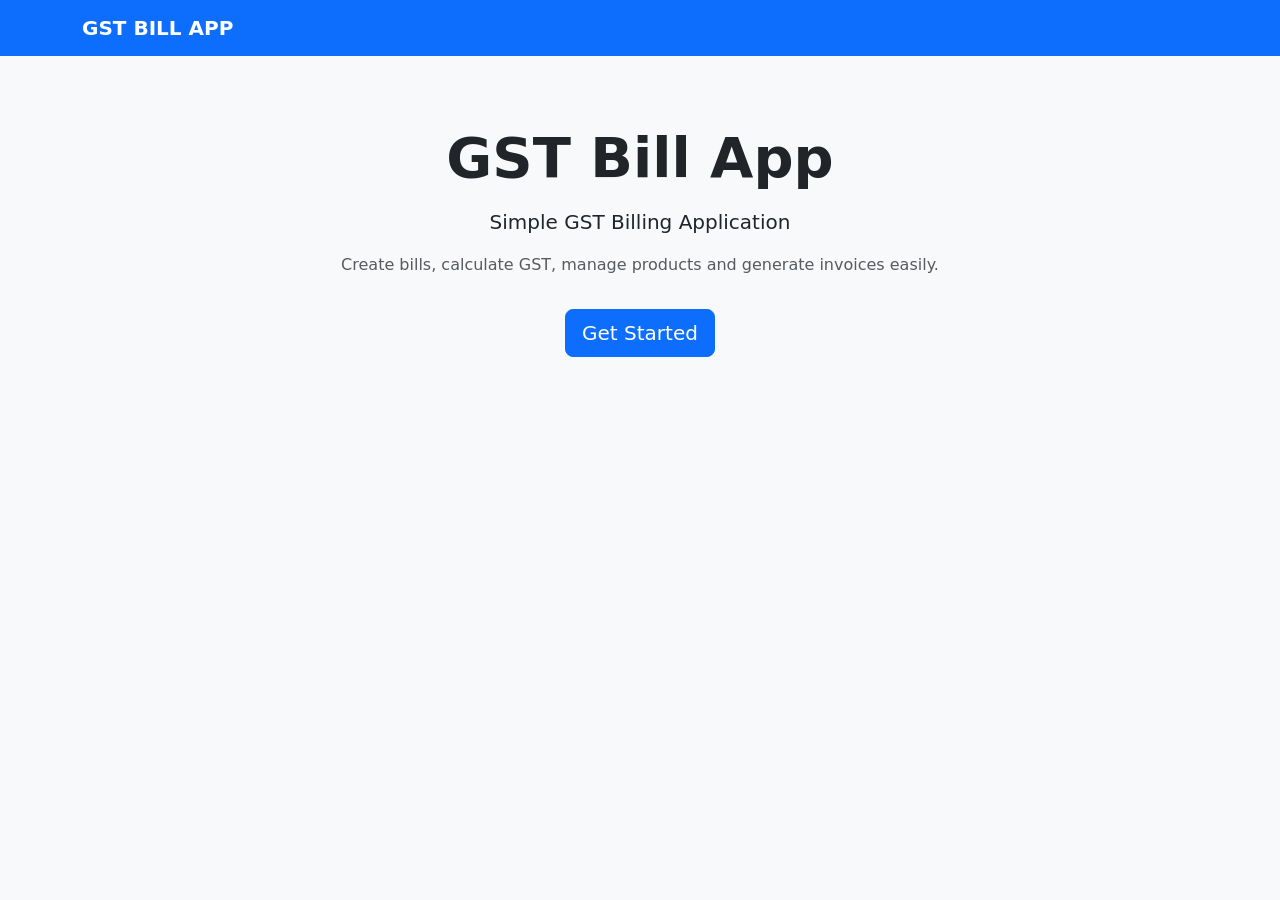
<file: index.html>
<!DOCTYPE html>
<html lang="en">
<head>

    <meta charset="UTF-8">

    <meta name="viewport" content="width=device-width, initial-scale=1.0">

    <title>GST Bill App</title>

    <!-- Bootstrap 5 -->
    <link
        href="https://cdn.jsdelivr.net/npm/bootstrap@5.3.3/dist/css/bootstrap.min.css"
        rel="stylesheet">

    <!-- Custom CSS -->
    <link rel="stylesheet" href="css/style.css">

</head>

<body>

    <!-- Navigation -->
    <nav class="navbar navbar-dark bg-primary">
        <div class="container">

            <a class="navbar-brand fw-bold" href="index.html">
                GST BILL APP
            </a>

        </div>
    </nav>


    <!-- Welcome Section -->
    <main class="container">

        <div class="row justify-content-center text-center">

            <div class="col-md-8">

                <div class="mt-5">

                    <h1 class="display-4 fw-bold">
                        GST Bill App
                    </h1>

                    <p class="lead mt-3">
                        Simple GST Billing Application
                    </p>

                    <p class="text-muted">
                        Create bills, calculate GST,
                        manage products and generate invoices easily.
                    </p>

                    <a href="customer-details.html"
                       class="btn btn-primary btn-lg mt-3">
                        Get Started
                    </a>

                </div>

            </div>

        </div>

    </main>

</body>

</html>
</file>
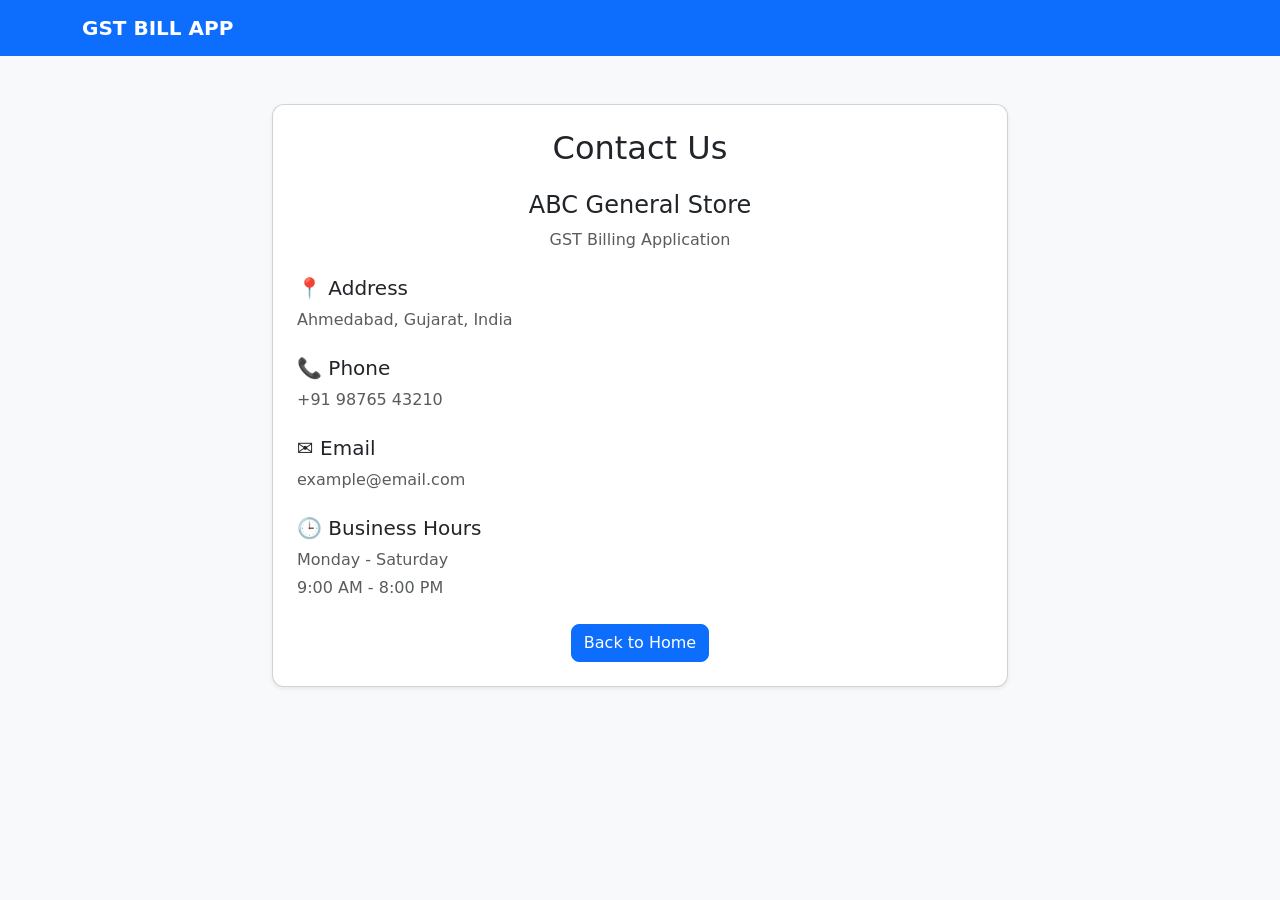
<file: contact.html>
<!DOCTYPE html>
<html lang="en">

<head>

    <meta charset="UTF-8">

    <meta name="viewport" content="width=device-width, initial-scale=1.0">

    <title>Contact Us - GST Bill App</title>

    <!-- Bootstrap 5 -->
    <link
        href="https://cdn.jsdelivr.net/npm/bootstrap@5.3.3/dist/css/bootstrap.min.css"
        rel="stylesheet">
<link rel="stylesheet" href="css/style.css">
</head>

<body>


    <!-- Navigation -->
    <nav class="navbar navbar-dark bg-primary">

        <div class="container">

            <a class="navbar-brand fw-bold"
               href="index.html">

                GST BILL APP

            </a>

        </div>

    </nav>


    <!-- Contact Section -->
    <div class="container mt-5">

        <div class="row justify-content-center">

            <div class="col-md-8">

                <div class="card shadow-sm">

                    <div class="card-body p-4">

                        <h2 class="text-center mb-4">
                            Contact Us
                        </h2>


                        <div class="text-center mb-4">

                            <h4>
                                ABC General Store
                            </h4>

                            <p class="text-muted">
                                GST Billing Application
                            </p>

                        </div>


                        <!-- Address -->
                        <div class="mb-4">

                            <h5>
                                📍 Address
                            </h5>

                            <p class="text-muted">
                                Ahmedabad, Gujarat, India
                            </p>

                        </div>


                        <!-- Phone -->
                        <div class="mb-4">

                            <h5>
                                📞 Phone
                            </h5>

                            <p class="text-muted">
                                +91 98765 43210
                            </p>

                        </div>


                        <!-- Email -->
                        <div class="mb-4">

                            <h5>
                                ✉️ Email
                            </h5>

                            <p class="text-muted">
                                example@email.com
                            </p>

                        </div>


                        <!-- Business Hours -->
                        <div class="mb-4">

                            <h5>
                                🕒 Business Hours
                            </h5>

                            <p class="text-muted mb-1">
                                Monday - Saturday
                            </p>

                            <p class="text-muted">
                                9:00 AM - 8:00 PM
                            </p>

                        </div>


                        <!-- Back Button -->
                        <div class="text-center mt-4">

                            <a href="index.html"
                               class="btn btn-primary">

                                Back to Home

                            </a>

                        </div>

                    </div>

                </div>

            </div>

        </div>

    </div>


</body>

</html>
</file>
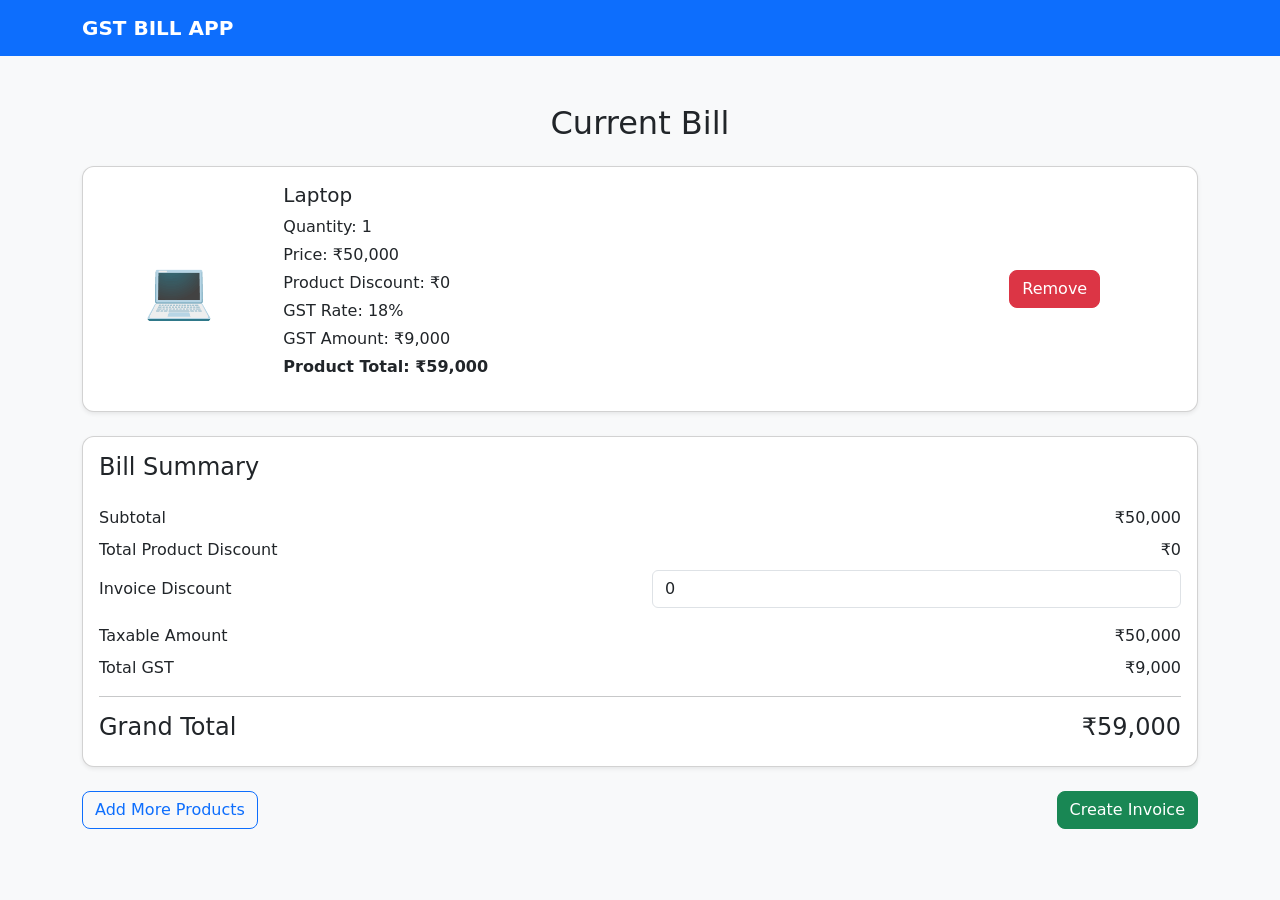
<file: current-bill.html>
<!DOCTYPE html>
<html lang="en">

<head>

    <meta charset="UTF-8">

    <meta name="viewport" content="width=device-width, initial-scale=1.0">

    <title>Current Bill - GST Bill App</title>

    <!-- Bootstrap 5 -->
    <link
        href="https://cdn.jsdelivr.net/npm/bootstrap@5.3.3/dist/css/bootstrap.min.css"
        rel="stylesheet">
<link rel="stylesheet" href="css/style.css">
</head>

<body>

    <!-- Navigation -->
    <nav class="navbar navbar-dark bg-primary">

        <div class="container">

            <a class="navbar-brand fw-bold" href="index.html">
                GST BILL APP
            </a>

        </div>

    </nav>


    <!-- Current Bill -->
    <div class="container mt-5">

        <h2 class="text-center mb-4">
            Current Bill
        </h2>


        <!-- Bill Item -->
        <div class="card shadow-sm mb-4">

            <div class="card-body">

                <div class="row align-items-center">


                    <!-- Product Image -->
                    <div class="col-md-2 text-center">

                        <div class="display-4">
                            💻
                        </div>

                    </div>


                    <!-- Product Details -->
                    <div class="col-md-7">

                        <h5>
                            Laptop
                        </h5>

                        <p class="mb-1">
                            Quantity: 1
                        </p>

                        <p class="mb-1">
                            Price: ₹50,000
                        </p>

                        <p class="mb-1">
                            Product Discount: ₹0
                        </p>

                        <p class="mb-1">
                            GST Rate: 18%
                        </p>

                        <p class="mb-1">
                            GST Amount: ₹9,000
                        </p>

                        <p class="fw-bold">
                            Product Total: ₹59,000
                        </p>

                    </div>


                    <!-- Remove -->
                    <div class="col-md-3 text-center">

                        <button class="btn btn-danger">
                            Remove
                        </button>

                    </div>

                </div>

            </div>

        </div>


        <!-- Bill Summary -->
        <div class="card shadow-sm">

            <div class="card-body">

                <h4 class="mb-4">
                    Bill Summary
                </h4>


                <div class="row mb-2">

                    <div class="col-6">
                        Subtotal
                    </div>

                    <div class="col-6 text-end">
                        ₹50,000
                    </div>

                </div>


                <div class="row mb-2">

                    <div class="col-6">
                        Total Product Discount
                    </div>

                    <div class="col-6 text-end">
                        ₹0
                    </div>

                </div>


                <!-- Invoice Discount -->
                <div class="row align-items-center mb-3">

                    <div class="col-md-6">
                        Invoice Discount
                    </div>

                    <div class="col-md-6">

                        <input type="number"
                               class="form-control"
                               value="0"
                               min="0">

                    </div>

                </div>


                <div class="row mb-2">

                    <div class="col-6">
                        Taxable Amount
                    </div>

                    <div class="col-6 text-end">
                        ₹50,000
                    </div>

                </div>


                <div class="row mb-2">

                    <div class="col-6">
                        Total GST
                    </div>

                    <div class="col-6 text-end">
                        ₹9,000
                    </div>

                </div>


                <hr>


                <div class="row">

                    <div class="col-6">

                        <h4>
                            Grand Total
                        </h4>

                    </div>

                    <div class="col-6 text-end">

                        <h4>
                            ₹59,000
                        </h4>

                    </div>

                </div>

            </div>

        </div>


        <!-- Buttons -->
        <div class="d-flex justify-content-between mt-4 mb-5">

            <a href="categories.html"
               class="btn btn-outline-primary">

                Add More Products

            </a>


            <a href="invoice.html"
               class="btn btn-success">

                Create Invoice

            </a>

        </div>

    </div>

</body>

</html>
</file>
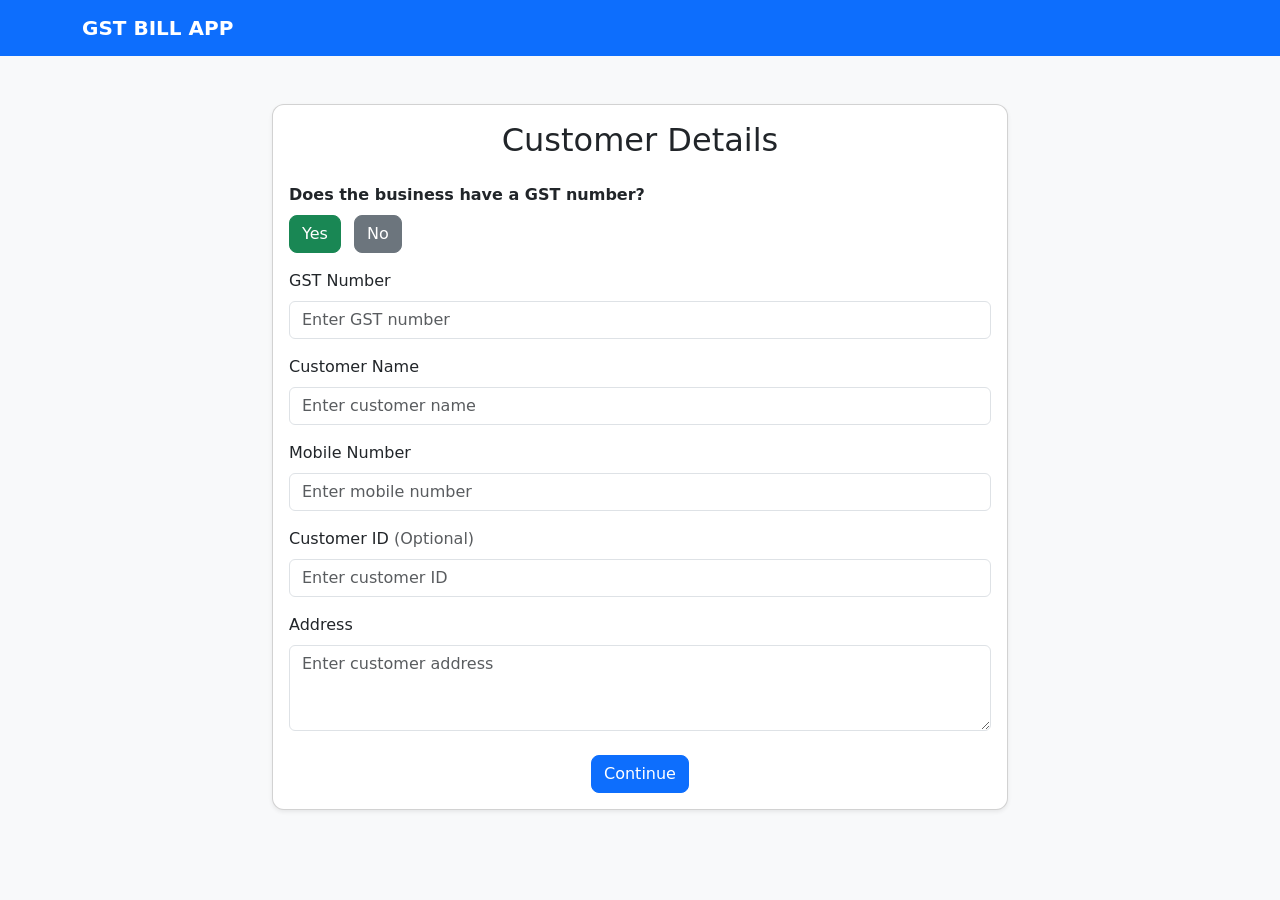
<file: customer-details.html>
<!DOCTYPE html>
<html lang="en">

<head>

    <meta charset="UTF-8">

    <meta name="viewport" content="width=device-width, initial-scale=1.0">

    <title>Customer Details - GST Bill App</title>

    <!-- Bootstrap 5 -->
    <link
        href="https://cdn.jsdelivr.net/npm/bootstrap@5.3.3/dist/css/bootstrap.min.css"
        rel="stylesheet">
<link rel="stylesheet" href="css/style.css">
</head>

<body>

    <!-- Navigation -->
    <nav class="navbar navbar-dark bg-primary">

        <div class="container">

            <a class="navbar-brand fw-bold" href="index.html">
                GST BILL APP
            </a>

        </div>

    </nav>


    <!-- Customer Details -->
    <div class="container mt-5">

        <div class="row justify-content-center">

            <div class="col-md-8">

                <div class="card shadow-sm">

                    <div class="card-body">

                        <h2 class="text-center mb-4">
                            Customer Details
                        </h2>


                        <!-- GST Question -->
                        <div class="mb-3">

                            <label class="form-label fw-bold">
                                Does the business have a GST number?
                            </label>

                            <div>

                                <button type="button"
                                        class="btn btn-success me-2">
                                    Yes
                                </button>

                                <button type="button"
                                        class="btn btn-secondary">
                                    No
                                </button>

                            </div>

                        </div>


                        <!-- GST Number -->
                        <div class="mb-3">

                            <label for="gstNumber"
                                   class="form-label">
                                GST Number
                            </label>

                            <input type="text"
                                   class="form-control"
                                   id="gstNumber"
                                   placeholder="Enter GST number">

                        </div>


                        <!-- Customer Name -->
                        <div class="mb-3">

                            <label for="customerName"
                                   class="form-label">
                                Customer Name
                            </label>

                            <input type="text"
                                   class="form-control"
                                   id="customerName"
                                   placeholder="Enter customer name">

                        </div>


                        <!-- Mobile -->
                        <div class="mb-3">

                            <label for="mobile"
                                   class="form-label">
                                Mobile Number
                            </label>

                            <input type="tel"
                                   class="form-control"
                                   id="mobile"
                                   placeholder="Enter mobile number">

                        </div>


                        <!-- Customer ID -->
                        <div class="mb-3">

                            <label for="customerId"
                                   class="form-label">
                                Customer ID
                                <span class="text-muted">
                                    (Optional)
                                </span>
                            </label>

                            <input type="text"
                                   class="form-control"
                                   id="customerId"
                                   placeholder="Enter customer ID">

                        </div>


                        <!-- Address -->
                        <div class="mb-3">

                            <label for="address"
                                   class="form-label">
                                Address
                            </label>

                            <textarea class="form-control"
                                      id="address"
                                      rows="3"
                                      placeholder="Enter customer address"></textarea>

                        </div>


                        <!-- Continue -->
                        <div class="text-center mt-4">

                   <button type="button"
        class="btn btn-primary"
        onclick="saveCustomer(); window.location.href='categories.html';">

    Continue

</button>
                        </div>

                    </div>

                </div>

            </div>

        </div>

    </div>
<script src="js/customer.js"></script>
</body>

</html>
</file>
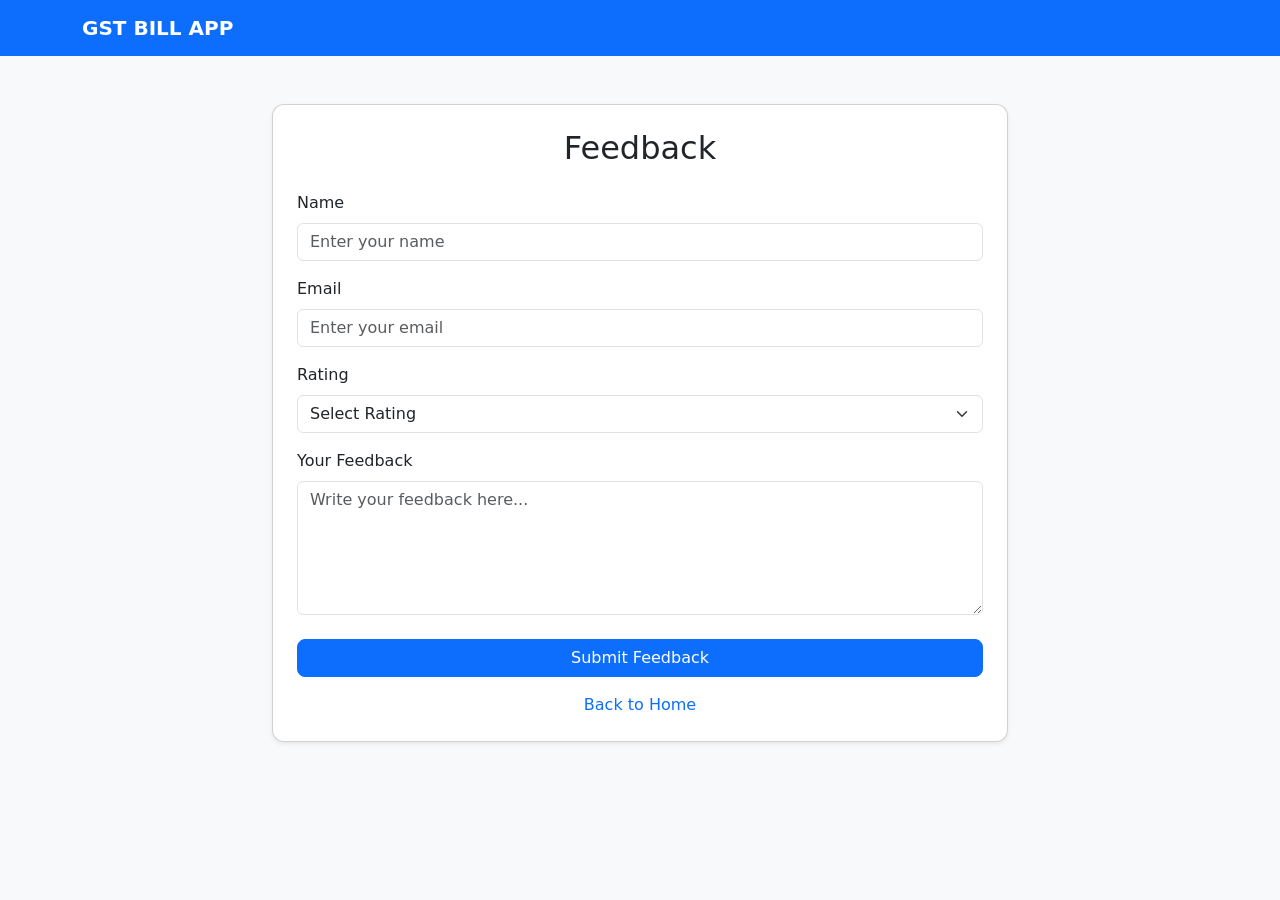
<file: feedback.html>
<!DOCTYPE html>
<html lang="en">

<head>

    <meta charset="UTF-8">

    <meta name="viewport" content="width=device-width, initial-scale=1.0">

    <title>Feedback - GST Bill App</title>

    <!-- Bootstrap 5 -->
    <link
        href="https://cdn.jsdelivr.net/npm/bootstrap@5.3.3/dist/css/bootstrap.min.css"
        rel="stylesheet">
<link rel="stylesheet" href="css/style.css">
</head>

<body>


    <!-- Navigation -->
    <nav class="navbar navbar-dark bg-primary">

        <div class="container">

            <a class="navbar-brand fw-bold"
               href="index.html">

                GST BILL APP

            </a>

        </div>

    </nav>


    <!-- Feedback Section -->
    <div class="container mt-5">

        <div class="row justify-content-center">

            <div class="col-md-8">

                <div class="card shadow-sm">

                    <div class="card-body p-4">

                        <h2 class="text-center mb-4">
                            Feedback
                        </h2>


                        <!-- Name -->
                        <div class="mb-3">

                            <label for="name"
                                   class="form-label">

                                Name

                            </label>

                            <input type="text"
                                   class="form-control"
                                   id="name"
                                   placeholder="Enter your name">

                        </div>


                        <!-- Email -->
                        <div class="mb-3">

                            <label for="email"
                                   class="form-label">

                                Email

                            </label>

                            <input type="email"
                                   class="form-control"
                                   id="email"
                                   placeholder="Enter your email">

                        </div>


                        <!-- Rating -->
                        <div class="mb-3">

                            <label for="rating"
                                   class="form-label">

                                Rating

                            </label>

                            <select class="form-select"
                                    id="rating">

                                <option selected>
                                    Select Rating
                                </option>

                                <option value="5">
                                    ⭐⭐⭐⭐⭐ Excellent
                                </option>

                                <option value="4">
                                    ⭐⭐⭐⭐ Very Good
                                </option>

                                <option value="3">
                                    ⭐⭐⭐ Good
                                </option>

                                <option value="2">
                                    ⭐⭐ Average
                                </option>

                                <option value="1">
                                    ⭐ Poor
                                </option>

                            </select>

                        </div>


                        <!-- Feedback -->
                        <div class="mb-3">

                            <label for="feedback"
                                   class="form-label">

                                Your Feedback

                            </label>

                            <textarea class="form-control"
                                      id="feedback"
                                      rows="5"
                                      placeholder="Write your feedback here..."></textarea>

                        </div>


                        <!-- Submit -->
                        <div class="d-grid mt-4">

                            <button type="button"
                                    class="btn btn-primary">

                                Submit Feedback

                            </button>

                        </div>


                        <!-- Home -->
                        <div class="text-center mt-3">

                            <a href="index.html"
                               class="text-decoration-none">

                                Back to Home

                            </a>

                        </div>

                    </div>

                </div>

            </div>

        </div>

    </div>


</body>

</html>
</file>
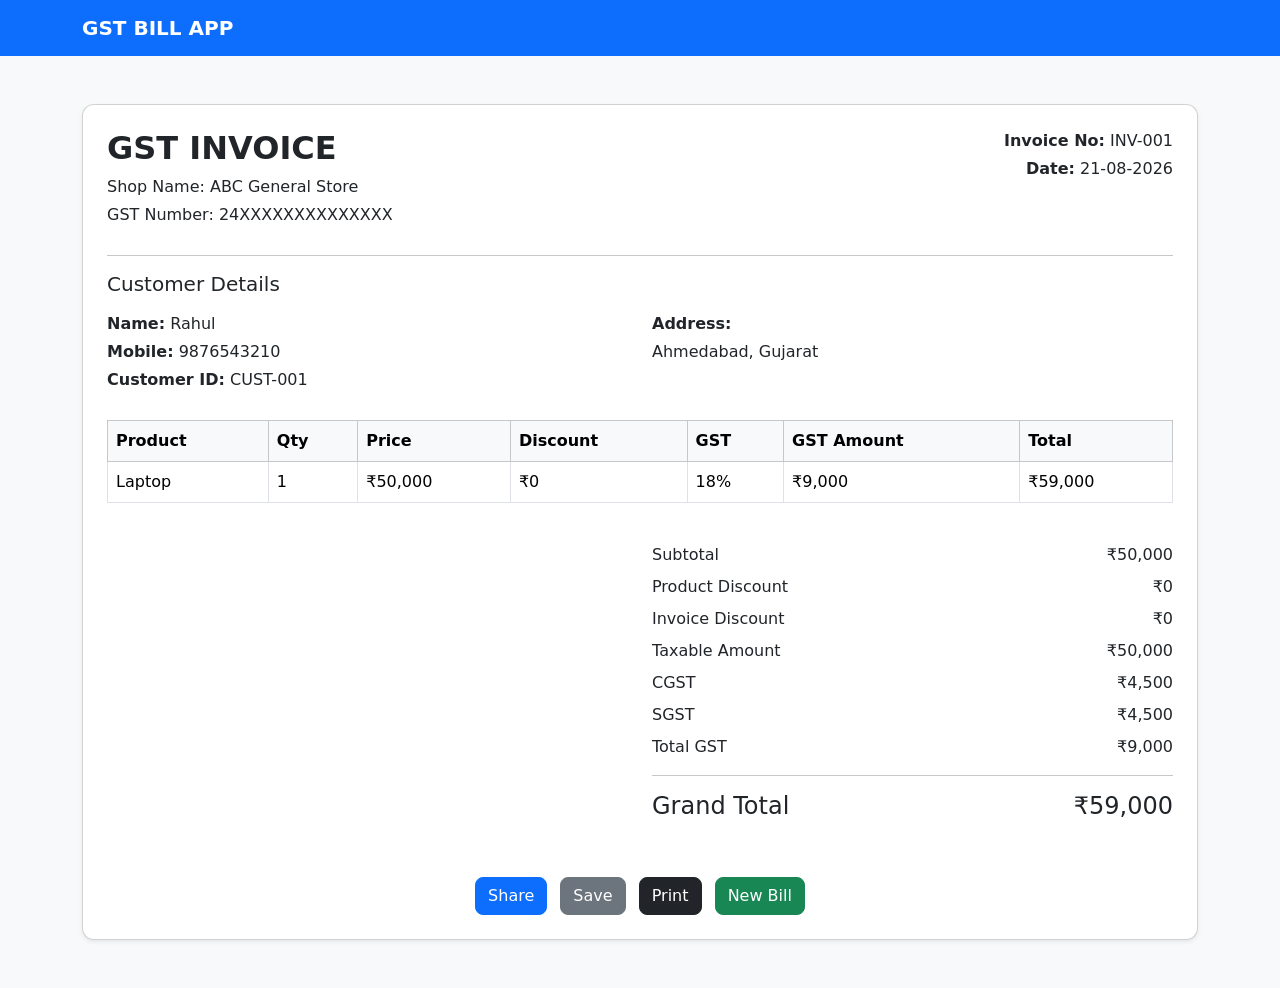
<file: invoice.html>
<!DOCTYPE html>
<html lang="en">

<head>

    <meta charset="UTF-8">

    <meta name="viewport" content="width=device-width, initial-scale=1.0">

    <title>Invoice - GST Bill App</title>

    <!-- Bootstrap 5 -->
    <link
        href="https://cdn.jsdelivr.net/npm/bootstrap@5.3.3/dist/css/bootstrap.min.css"
        rel="stylesheet">
<link rel="stylesheet" href="css/style.css">
</head>

<body>

    <!-- Navigation -->
    <nav class="navbar navbar-dark bg-primary">

        <div class="container">

            <a class="navbar-brand fw-bold" href="index.html">
                GST BILL APP
            </a>

        </div>

    </nav>


    <!-- Invoice -->
    <div class="container my-5">

        <div class="card shadow-sm">

            <div class="card-body p-4">


                <!-- Invoice Header -->
                <div class="row mb-4">

                    <div class="col-md-6">

                        <h2 class="fw-bold">
                            GST INVOICE
                        </h2>

                        <p class="mb-1">
                            Shop Name: ABC General Store
                        </p>

                        <p class="mb-1">
                            GST Number: 24XXXXXXXXXXXXXX
                        </p>

                    </div>


                    <div class="col-md-6 text-md-end">

                        <p class="mb-1">
                            <strong>Invoice No:</strong>
                            INV-001
                        </p>

                        <p class="mb-1">
                            <strong>Date:</strong>
                            21-08-2026
                        </p>

                    </div>

                </div>


                <hr>


                <!-- Customer Details -->
                <h5 class="mb-3">
                    Customer Details
                </h5>

                <div class="row mb-4">

                    <div class="col-md-6">

                        <p class="mb-1">
                            <strong>Name:</strong>
                            Rahul
                        </p>

                        <p class="mb-1">
                            <strong>Mobile:</strong>
                            9876543210
                        </p>

                        <p class="mb-1">
                            <strong>Customer ID:</strong>
                            CUST-001
                        </p>

                    </div>


                    <div class="col-md-6">

                        <p class="mb-1">
                            <strong>Address:</strong>
                        </p>

                        <p>
                            Ahmedabad, Gujarat
                        </p>

                    </div>

                </div>


                <!-- Products -->
                <div class="table-responsive">

                    <table class="table table-bordered">

                        <thead class="table-light">

                            <tr>

                                <th>Product</th>

                                <th>Qty</th>

                                <th>Price</th>

                                <th>Discount</th>

                                <th>GST</th>

                                <th>GST Amount</th>

                                <th>Total</th>

                            </tr>

                        </thead>


                        <tbody>

                            <tr>

                                <td>Laptop</td>

                                <td>1</td>

                                <td>₹50,000</td>

                                <td>₹0</td>

                                <td>18%</td>

                                <td>₹9,000</td>

                                <td>₹59,000</td>

                            </tr>

                        </tbody>

                    </table>

                </div>


                <!-- Summary -->
                <div class="row justify-content-end mt-4">

                    <div class="col-md-6">

                        <div class="row mb-2">

                            <div class="col-6">
                                Subtotal
                            </div>

                            <div class="col-6 text-end">
                                ₹50,000
                            </div>

                        </div>


                        <div class="row mb-2">

                            <div class="col-6">
                                Product Discount
                            </div>

                            <div class="col-6 text-end">
                                ₹0
                            </div>

                        </div>


                        <div class="row mb-2">

                            <div class="col-6">
                                Invoice Discount
                            </div>

                            <div class="col-6 text-end">
                                ₹0
                            </div>

                        </div>


                        <div class="row mb-2">

                            <div class="col-6">
                                Taxable Amount
                            </div>

                            <div class="col-6 text-end">
                                ₹50,000
                            </div>

                        </div>


                        <div class="row mb-2">

                            <div class="col-6">
                                CGST
                            </div>

                            <div class="col-6 text-end">
                                ₹4,500
                            </div>

                        </div>


                        <div class="row mb-2">

                            <div class="col-6">
                                SGST
                            </div>

                            <div class="col-6 text-end">
                                ₹4,500
                            </div>

                        </div>


                        <div class="row mb-2">

                            <div class="col-6">
                                Total GST
                            </div>

                            <div class="col-6 text-end">
                                ₹9,000
                            </div>

                        </div>


                        <hr>


                        <div class="row">

                            <div class="col-6">

                                <h4>
                                    Grand Total
                                </h4>

                            </div>

                            <div class="col-6 text-end">

                                <h4>
                                    ₹59,000
                                </h4>

                            </div>

                        </div>

                    </div>

                </div>


                <!-- Buttons -->
                <div class="text-center mt-5">

                    <button class="btn btn-primary me-2">
                        Share
                    </button>

                    <button class="btn btn-secondary me-2">
                        Save
                    </button>

                    <button class="btn btn-dark me-2"
                            onclick="window.print()">
                        Print
                    </button>

                    <a href="index.html"
                       class="btn btn-success">
                        New Bill
                    </a>

                </div>


            </div>

        </div>

    </div>

</body>

</html>
</file>
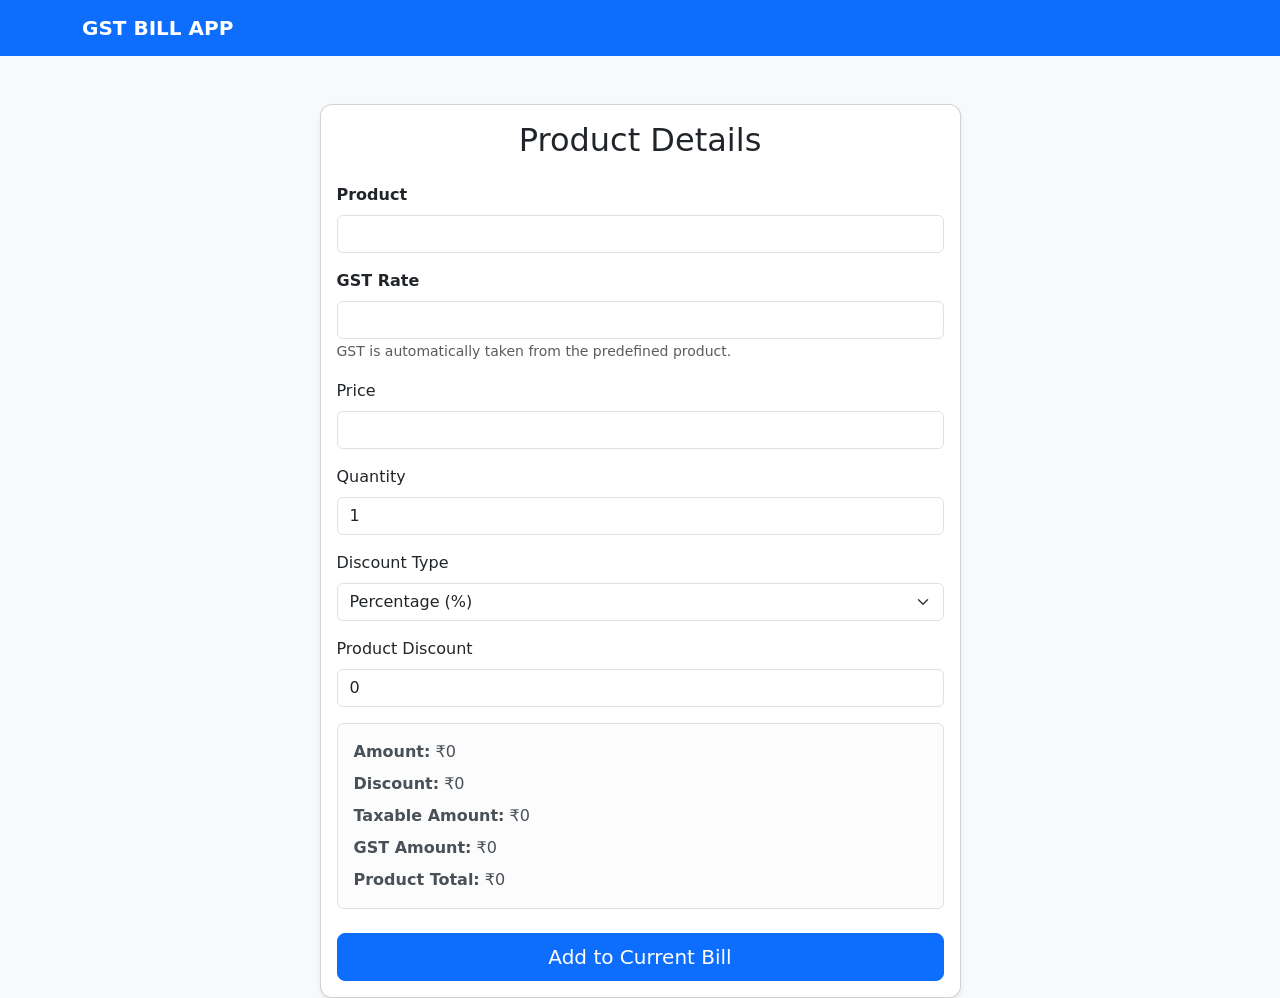
<file: product-details.html>
<!DOCTYPE html>
<html lang="en">

<head>

    <meta charset="UTF-8">

    <meta name="viewport" content="width=device-width, initial-scale=1.0">

    <title>Product Details - GST Bill App</title>

    <!-- Bootstrap 5 -->
    <link
        href="https://cdn.jsdelivr.net/npm/bootstrap@5.3.3/dist/css/bootstrap.min.css"
        rel="stylesheet">
<link rel="stylesheet" href="css/style.css">
</head>

<body>

    <!-- Navigation -->
    <nav class="navbar navbar-dark bg-primary">

        <div class="container">

            <a class="navbar-brand fw-bold" href="index.html">
                GST BILL APP
            </a>

        </div>

    </nav>


    <!-- Product Details -->
    <div class="container mt-5">

        <div class="row justify-content-center">

            <div class="col-md-7">

                <div class="card shadow-sm">

                    <div class="card-body">

                        <h2 class="text-center mb-4">
                            Product Details
                        </h2>


                        <!-- Product -->
                        <div class="mb-3">

                            <label class="form-label fw-bold">
                                Product
                            </label>

                           <input type="text"
       class="form-control"
       id="productName"
       readonly>
                        </div>


                        <!-- GST -->
                        <div class="mb-3">

                            <label class="form-label fw-bold">
                                GST Rate
                            </label>
<input type="text"
       class="form-control"
       id="productGST"
       readonly>

                            <small class="text-muted">
                                GST is automatically taken from the
                                predefined product.
                            </small>

                        </div>


                        <!-- Price -->
                        <div class="mb-3">

                            <label for="price"
                                   class="form-label">
                                Price
                            </label>

           <input type="number"
       class="form-control"
       id="price"
       min="0">
                        </div>


                        <!-- Quantity -->
                        <div class="mb-3">

                            <label for="quantity"
                                   class="form-label">
                                Quantity
                            </label>

                            <input type="number"
                                   class="form-control"
                                   id="quantity"
                                   value="1"
                                   min="1">

                        </div>


                        <!-- Discount Type -->
                        <div class="mb-3">

                            <label for="discountType"
                                   class="form-label">
                                Discount Type
                            </label>

                            <select class="form-select"
                                    id="discountType">

                                <option value="percentage">
                                    Percentage (%)
                                </option>

                                <option value="amount">
                                    Fixed Amount (₹)
                                </option>

                            </select>

                        </div>


                        <!-- Discount -->
                        <div class="mb-3">

                            <label for="discount"
                                   class="form-label">
                                Product Discount
                            </label>

                            <input type="number"
                                   class="form-control"
                                   id="discount"
                                   value="0"
                                   min="0">

                        </div>


                        <!-- Calculation Preview -->
     <div class="alert alert-light border">

    <p class="mb-2">
        <strong>Amount:</strong>
        ₹<span id="amount">0</span>
    </p>

    <p class="mb-2">
        <strong>Discount:</strong>
        ₹<span id="discountAmount">0</span>
    </p>

    <p class="mb-2">
        <strong>Taxable Amount:</strong>
        ₹<span id="taxableAmount">0</span>
    </p>

    <p class="mb-2">
        <strong>GST Amount:</strong>
        ₹<span id="gstAmount">0</span>
    </p>

    <p class="mb-0">
        <strong>Product Total:</strong>
        ₹<span id="productTotal">0</span>
    </p>

</div>

                        <!-- Add Button -->
                        <div class="d-grid mt-4">

                            <a href="current-bill.html"
                               class="btn btn-primary btn-lg">

                                Add to Current Bill

                            </a>

                        </div>

                    </div>

                </div>

            </div>

        </div>

    </div>
<script src="js/products.js"></script>
<script src="js/gst.js"></script>

<script>

    // Get product ID from URL

    const urlParams =
        new URLSearchParams(window.location.search);

    const productId =
        Number(urlParams.get("id"));


    // Find selected product

    const selectedProduct =
        products.find(function(product) {

            return product.id === productId;

        });


    // Check product

    if (selectedProduct) {

        document.getElementById("productName").value =
            selectedProduct.name;


        document.getElementById("productGST").value =
            selectedProduct.gst + "% (Automatic)";


        document.getElementById("price").value =
            selectedProduct.price;

    }


    // Calculate preview

    function updatePreview() {

        const price =
            Number(document.getElementById("price").value);


        const quantity =
            Number(document.getElementById("quantity").value);


        const discount =
            Number(document.getElementById("discount").value);


        const discountType =
            document.getElementById("discountType").value;


        if (!selectedProduct) {

            return;

        }


        const result =
            calculateProductBill(
                price,
                quantity,
                discount,
                discountType,
                selectedProduct.gst
            );


        document.getElementById("amount").textContent =
            result.amount.toFixed(2);


        document.getElementById("discountAmount").textContent =
            result.discount.toFixed(2);


        document.getElementById("taxableAmount").textContent =
            result.taxableAmount.toFixed(2);


        document.getElementById("gstAmount").textContent =
            result.gstAmount.toFixed(2);


        document.getElementById("productTotal").textContent =
            result.total.toFixed(2);

    }


    // Update when values change

    document.getElementById("price")
        .addEventListener("input", updatePreview);


    document.getElementById("quantity")
        .addEventListener("input", updatePreview);


    document.getElementById("discount")
        .addEventListener("input", updatePreview);


    document.getElementById("discountType")
        .addEventListener("change", updatePreview);


    // First calculation

    updatePreview();

</script>
</body>

</html>
</file>
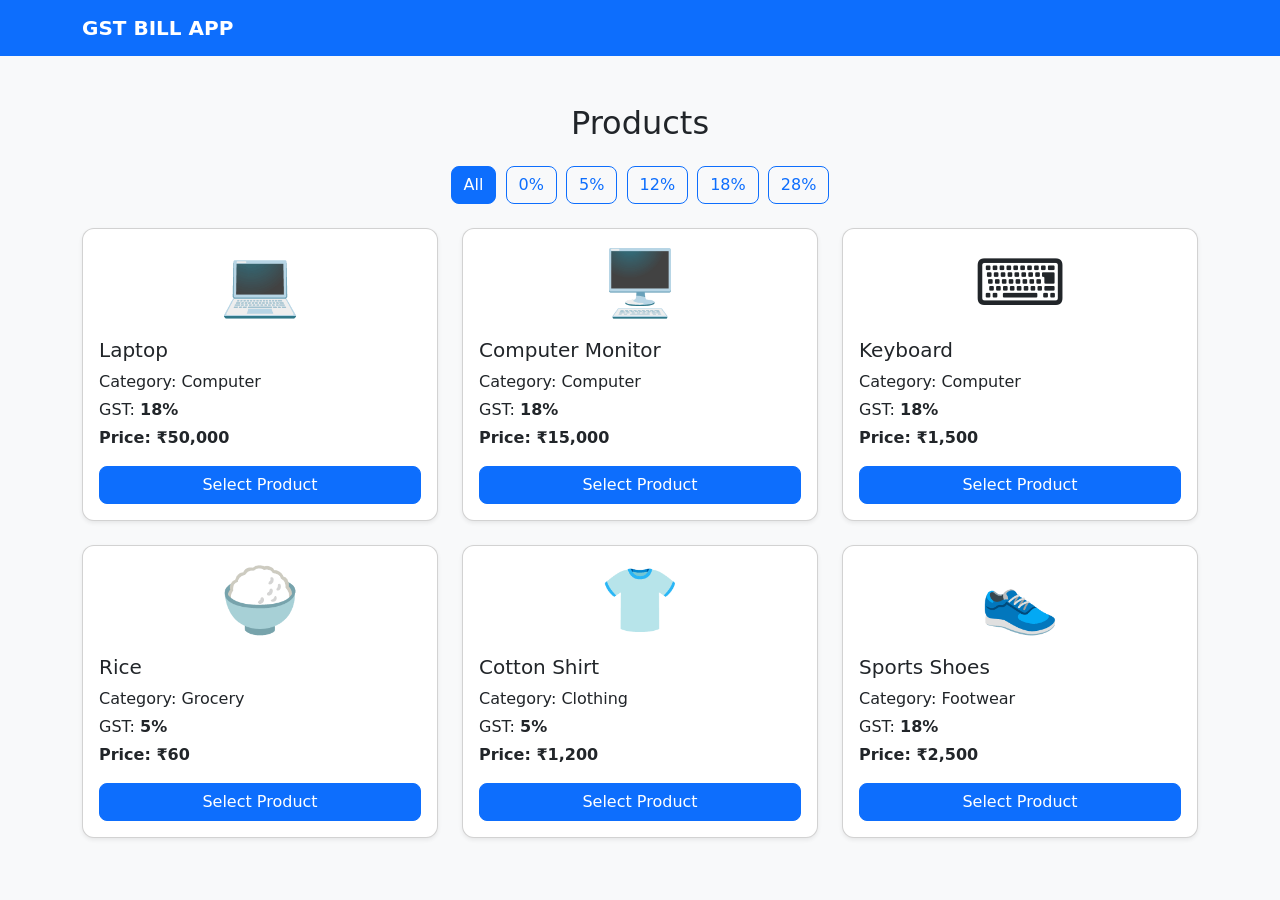
<file: products.html>
<!DOCTYPE html>
<html lang="en">

<head>

    <meta charset="UTF-8">

    <meta name="viewport" content="width=device-width, initial-scale=1.0">

    <title>Products - GST Bill App</title>

    <!-- Bootstrap 5 -->
    <link
        href="https://cdn.jsdelivr.net/npm/bootstrap@5.3.3/dist/css/bootstrap.min.css"
        rel="stylesheet">
<link rel="stylesheet" href="css/style.css">
</head>

<body>

    <!-- Navigation -->
    <nav class="navbar navbar-dark bg-primary">

        <div class="container">

            <a class="navbar-brand fw-bold" href="index.html">
                GST BILL APP
            </a>

        </div>

    </nav>


    <!-- Products Section -->
    <div class="container mt-5">

        <h2 class="text-center mb-4">
            Products
        </h2>


        <!-- GST Filters -->
        <div class="text-center mb-4">

            <button class="btn btn-primary me-1">
                All
            </button>

            <button class="btn btn-outline-primary me-1">
                0%
            </button>

            <button class="btn btn-outline-primary me-1">
                5%
            </button>

            <button class="btn btn-outline-primary me-1">
                12%
            </button>

            <button class="btn btn-outline-primary me-1">
                18%
            </button>

            <button class="btn btn-outline-primary">
                28%
            </button>

        </div>


        <!-- Product List -->
<div class="row g-4" id="productList">

            <!-- Laptop -->
            <div class="col-12 col-md-6 col-lg-4">

                <div class="card h-100 shadow-sm">

                    <div class="card-body">

                        <div class="text-center display-3">
                            💻
                        </div>

                        <h5 class="card-title mt-3">
                            Laptop
                        </h5>

                        <p class="mb-1">
                            Category: Computer
                        </p>

                        <p class="mb-1">
                            GST: <strong>18%</strong>
                        </p>

                        <p class="fw-bold">
                            Price: ₹50,000
                        </p>

                        <a href="product-details.html"
                           class="btn btn-primary w-100">
                            Select Product
                        </a>

                    </div>

                </div>

            </div>


            <!-- Monitor -->
            <div class="col-12 col-md-6 col-lg-4">

                <div class="card h-100 shadow-sm">

                    <div class="card-body">

                        <div class="text-center display-3">
                            🖥️
                        </div>

                        <h5 class="card-title mt-3">
                            Computer Monitor
                        </h5>

                        <p class="mb-1">
                            Category: Computer
                        </p>

                        <p class="mb-1">
                            GST: <strong>18%</strong>
                        </p>

                        <p class="fw-bold">
                            Price: ₹15,000
                        </p>

                        <a href="product-details.html"
                           class="btn btn-primary w-100">
                            Select Product
                        </a>

                    </div>

                </div>

            </div>


            <!-- Keyboard -->
            <div class="col-12 col-md-6 col-lg-4">

                <div class="card h-100 shadow-sm">

                    <div class="card-body">

                        <div class="text-center display-3">
                            ⌨️
                        </div>

                        <h5 class="card-title mt-3">
                            Keyboard
                        </h5>

                        <p class="mb-1">
                            Category: Computer
                        </p>

                        <p class="mb-1">
                            GST: <strong>18%</strong>
                        </p>

                        <p class="fw-bold">
                            Price: ₹1,500
                        </p>

                        <a href="product-details.html"
                           class="btn btn-primary w-100">
                            Select Product
                        </a>

                    </div>

                </div>

            </div>


            <!-- Rice -->
            <div class="col-12 col-md-6 col-lg-4">

                <div class="card h-100 shadow-sm">

                    <div class="card-body">

                        <div class="text-center display-3">
                            🍚
                        </div>

                        <h5 class="card-title mt-3">
                            Rice
                        </h5>

                        <p class="mb-1">
                            Category: Grocery
                        </p>

                        <p class="mb-1">
                            GST: <strong>5%</strong>
                        </p>

                        <p class="fw-bold">
                            Price: ₹60
                        </p>

                        <a href="product-details.html"
                           class="btn btn-primary w-100">
                            Select Product
                        </a>

                    </div>

                </div>

            </div>


            <!-- Shirt -->
            <div class="col-12 col-md-6 col-lg-4">

                <div class="card h-100 shadow-sm">

                    <div class="card-body">

                        <div class="text-center display-3">
                            👕
                        </div>

                        <h5 class="card-title mt-3">
                            Cotton Shirt
                        </h5>

                        <p class="mb-1">
                            Category: Clothing
                        </p>

                        <p class="mb-1">
                            GST: <strong>5%</strong>
                        </p>

                        <p class="fw-bold">
                            Price: ₹1,200
                        </p>

                        <a href="product-details.html"
                           class="btn btn-primary w-100">
                            Select Product
                        </a>

                    </div>

                </div>

            </div>


            <!-- Shoes -->
            <div class="col-12 col-md-6 col-lg-4">

                <div class="card h-100 shadow-sm">

                    <div class="card-body">

                        <div class="text-center display-3">
                            👟
                        </div>

                        <h5 class="card-title mt-3">
                            Sports Shoes
                        </h5>

                        <p class="mb-1">
                            Category: Footwear
                        </p>

                        <p class="mb-1">
                            GST: <strong>18%</strong>
                        </p>

                        <p class="fw-bold">
                            Price: ₹2,500
                        </p>

                        <a href="product-details.html"
                           class="btn btn-primary w-100">
                            Select Product
                        </a>

                    </div>

                </div>

            </div>


        </div>

    </div>
<script>

    const productList =
        document.getElementById("productList");


    products.forEach(function(product) {

        productList.innerHTML += `

            <div class="col-12 col-md-6 col-lg-4">

                <div class="card h-100 shadow-sm">

                    <div class="card-body">

                        <div class="text-center display-3">

                            ${product.image}

                        </div>

                        <h5 class="card-title mt-3">

                            ${product.name}

                        </h5>

                        <p class="mb-1">

                            Category:
                            ${product.category}

                        </p>

                        <p class="mb-1">

                            GST:
                            <strong>${product.gst}%</strong>

                        </p>

                        <p class="fw-bold">

                            Price:
                            ₹${product.price}

                        </p>

                        <a href="product-details.html?id=${product.id}"
                           class="btn btn-primary w-100">

                            Select Product

                        </a>

                    </div>

                </div>

            </div>

        `;

    });

</script>
</body>

</html>
</file>
<file: css/style.css>
/* General Page Style */

body {
    background-color: #f8f9fa;
}


/* Navbar */

.navbar {
    margin-bottom: 20px;
}


/* Cards */

.card {
    border-radius: 12px;
}


/* Category and Product Cards */

.card:hover {
    transform: translateY(-3px);
    transition: 0.2s;
}


/* Buttons */

.btn {
    border-radius: 8px;
}


/* Main Headings */

h1,
h2,
h3,
h4,
h5 {
    color: #212529;
}


/* Invoice */

@media print {

    .navbar,
    button,
    .btn {
        display: none !important;
    }

    body {
        background-color: white;
    }

    .card {
        border: none;
        box-shadow: none !important;
    }

}
</file>
